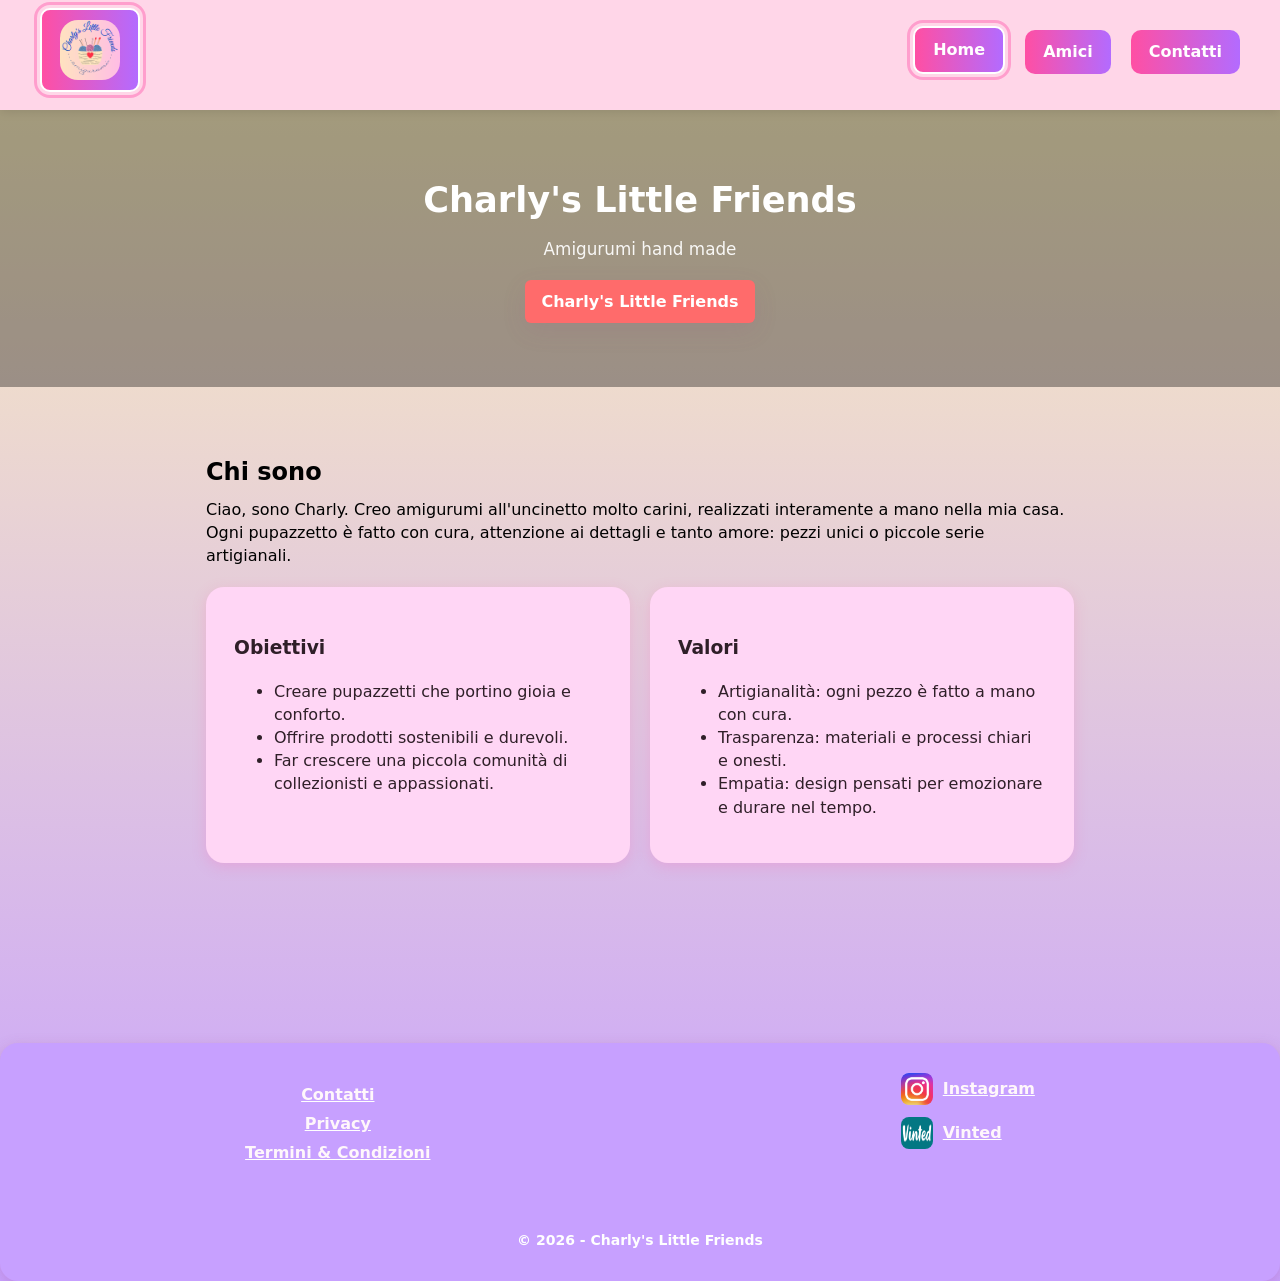
<file: index.html>
<!DOCTYPE html>
<html lang="it">
<head>
    <meta charset="UTF-8" />
    <meta name="viewport" content="width=device-width, initial-scale=1.0" />
    <link rel="stylesheet" href="styles.css">
    <link rel="icon" href="images/logoCLF.png" type="image/png">

    <title>Home - Charly's Little Friends</title>
</head>
<body>
    <div id="header" data-active="index"></div>

    <!-- HERO -->
    <section class="hero" aria-label="Hero montagne" style="background-image:url('https://images.unsplash.com/photo-1501785888041-af3ef285b470?auto=format&fit=crop&w=1600&q=80'); background-size:cover; background-position:center; padding:64px 16px; color:#fff;">
        <div class="hero-content" style="max-width:1100px; margin:0 auto; text-align:center;">
            <h1 style="margin:0 0 12px; font-size:2.2rem;">Charly's Little Friends</h1>
            <p style="margin:0 0 18px; font-size:1.05rem;">Amigurumi hand made</p>
            <a class="btn" href="amici.html" style="display:inline-block; padding:10px 16px; background:#ff6b6b; color:#fff; text-decoration:none; border-radius:6px; font-weight:600;">Charly's Little Friends</a>
        </div>
    </section>

    <main>
        <div style="max-width:900px; margin:28px auto; padding:0 16px;">

            <!-- BREVE PRESENTAZIONE -->
            <section aria-label="Presentazione" style="margin-bottom:20px; text-align:left;">
                <h2 style="margin:0 0 8px;">Chi sono</h2>
                <p style="margin:0 0 12px;">
                    Ciao, sono Charly. Creo amigurumi all'uncinetto molto carini, realizzati interamente a mano nella mia casa.
                    Ogni pupazzetto è fatto con cura, attenzione ai dettagli e tanto amore: pezzi unici o piccole serie artigianali.
                </p>
            </section>

            <!-- OBIETTIVI E VALORI IN CARD ROSA -->
            <section aria-label="Obiettivi e valori" class="home-cards">
                <div class="home-card">
                    <h3>Obiettivi</h3>
                    <ul>
                        <li>Creare pupazzetti che portino gioia e conforto.</li>
                        <li>Offrire prodotti sostenibili e durevoli.</li>
                        <li>Far crescere una piccola comunità di collezionisti e appassionati.</li>
                    </ul>
                </div>

                <div class="home-card">
                    <h3>Valori</h3>
                    <ul>
                        <li>Artigianalità: ogni pezzo è fatto a mano con cura.</li>
                        <li>Trasparenza: materiali e processi chiari e onesti.</li>
                        <li>Empatia: design pensati per emozionare e durare nel tempo.</li>
                    </ul>
                </div>
            </section>



        </div>
    </main>

    <!-- FOOTER -->
    <div id="footer"></div>
    <script src="js/common.js"></script>
    <script src="js/selectedPage.js"></script>
</body>
</html>
</file>
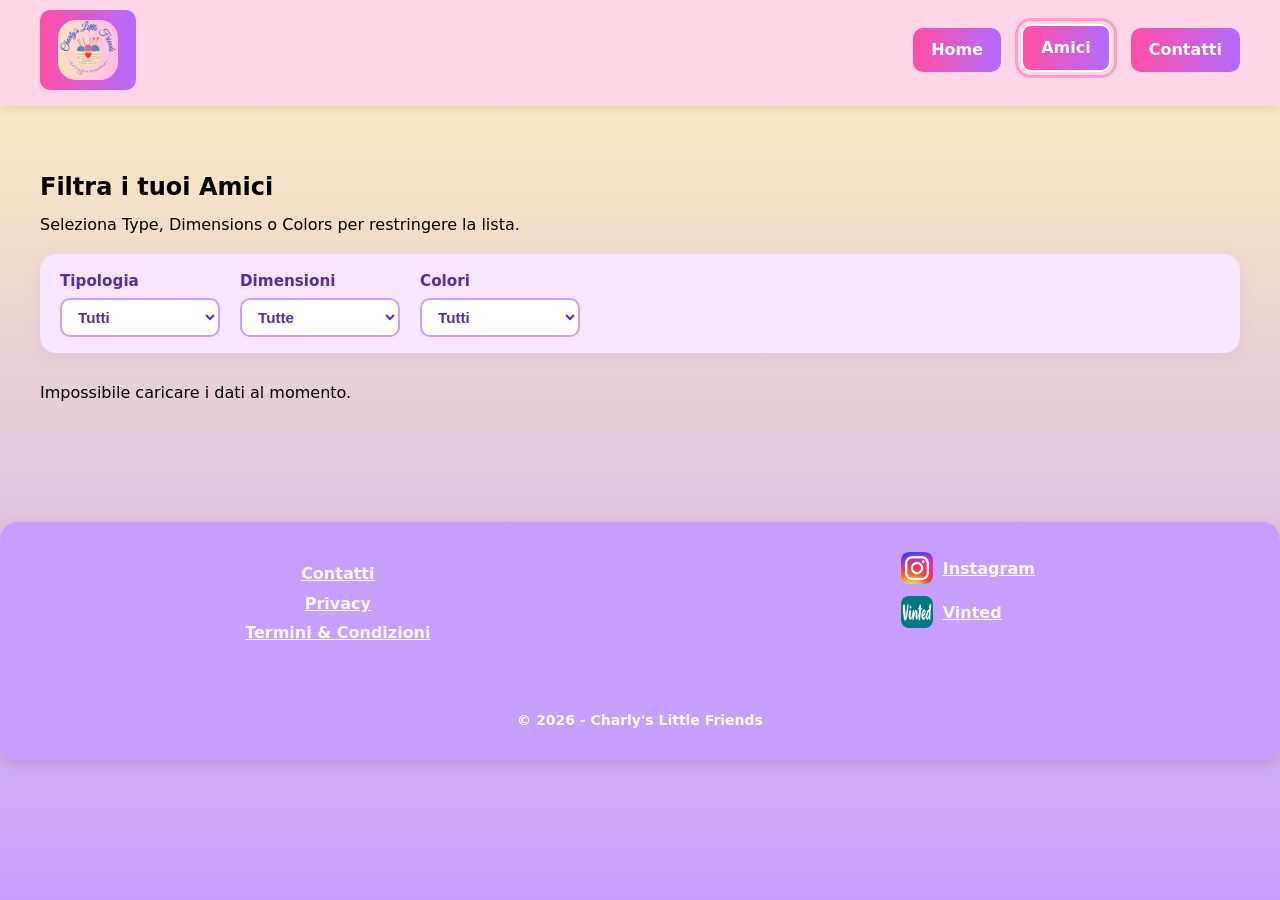
<file: amici.html>
<!DOCTYPE html>
<html lang="it">
<head>
    <meta charset="UTF-8" />
    <meta name="viewport" content="width=device-width, initial-scale=1.0" />
    <link rel="stylesheet" href="styles.css">
    <link rel="icon" href="images/logoCLF.png" type="image/png">

    <title>Amici - Charly's Little Friends</title>
</head>
<body>
    <div id="header" data-active="amici"></div>

    <main>
        <div class="filters-title">
            <h2>Filtra i tuoi Amici</h2>
            <p>Seleziona Type, Dimensions o Colors per restringere la lista.</p>
        </div>

        <!-- FILTRI -->
        <div class="filters" aria-label="Filtri">
            <div class="filter-group">
                <label for="filter-type">Tipologia</label>
                <select id="filter-type">
                    <option value="">Tutti</option>
                </select>
            </div>

            <div class="filter-group">
                <label for="filter-dim">Dimensioni</label>
                <select id="filter-dim">
                    <option value="">Tutte</option>
                </select>
            </div>

            <div class="filter-group">
                <label for="filter-colors">Colori</label>
                <select id="filter-colors">
                    <option value="">Tutti</option>
                </select>
            </div>
        </div>


        <!-- GRID CARDS -->
        <section id="cards-section" aria-label="Catalogo pupazzetti">
            <div id="cards-container" aria-live="polite"></div>
        </section>
    </main>

    <!-- FOOTER -->
    <div id="footer"></div>

    <script src="js/common.js"></script>
    <script src="js/googleIntegration.js"></script>
    <script src="js/selectedPage.js"></script>
    <script type="module">
        import { initFilters } from "./js/filtersResponsive.js";
        window.addEventListener("googleDataReady", () => {
            initFilters(window.allRows, window.renderCards);
        });
    </script>
</body>
</html>
</file>
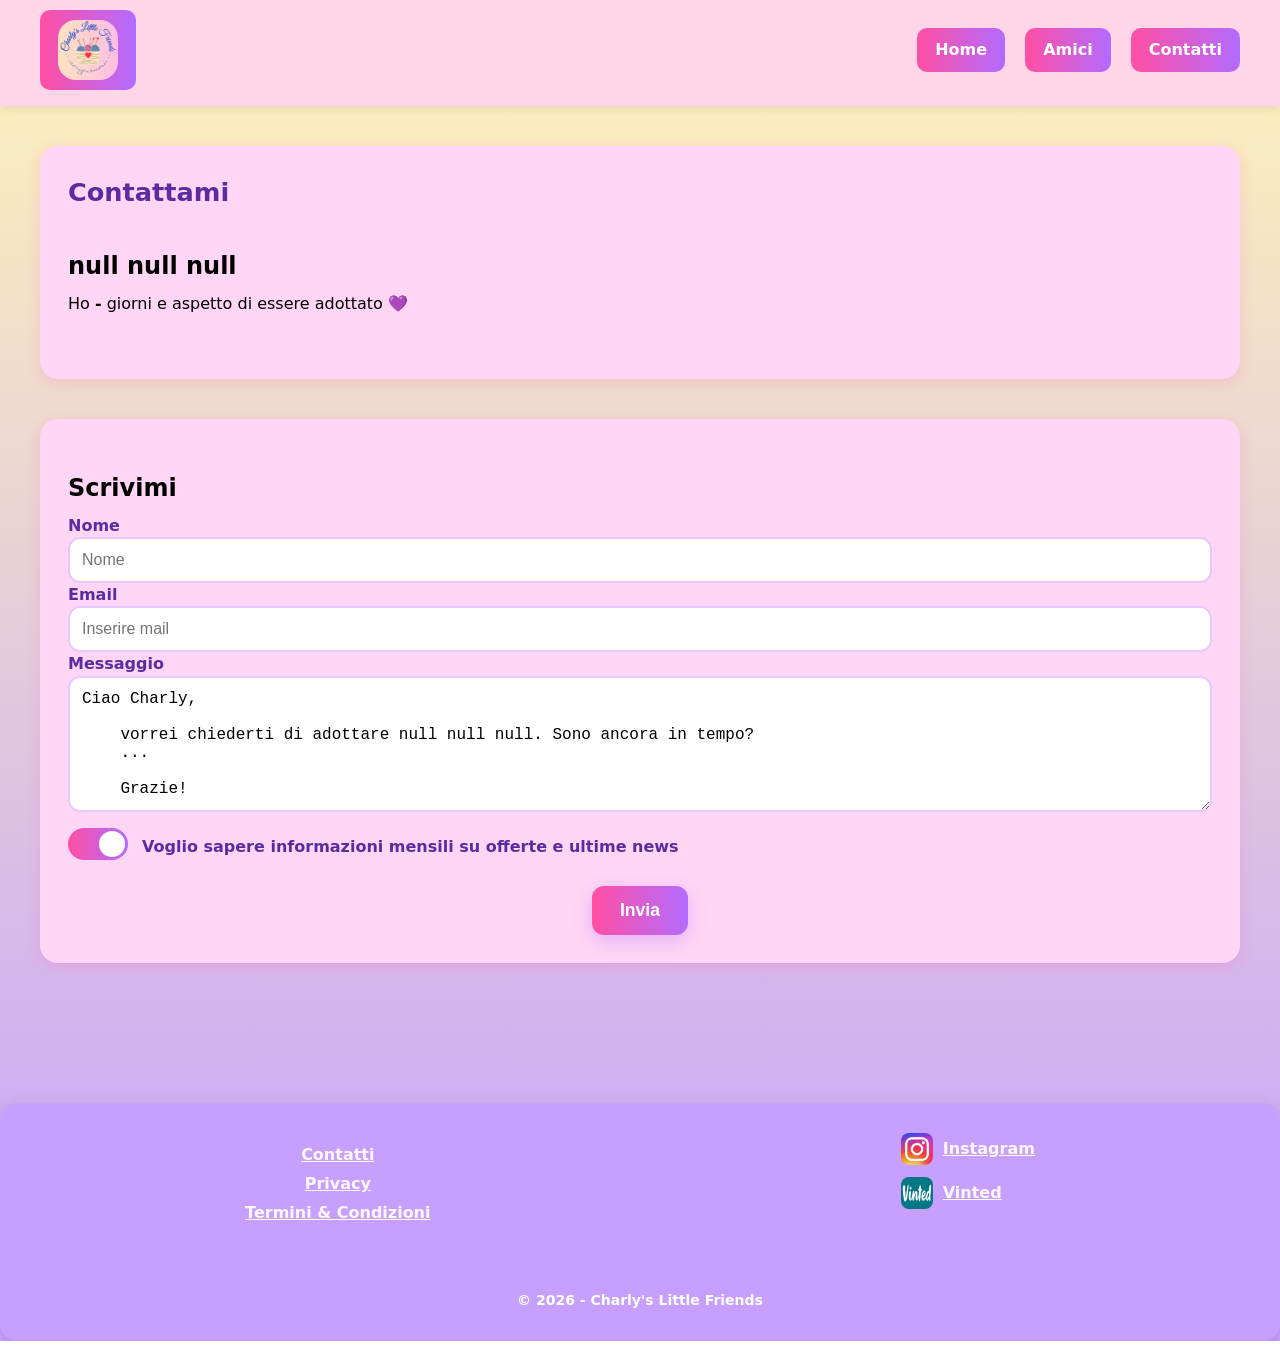
<file: contattami.html>
<!DOCTYPE html>
<html lang="it">
<head>
    <meta charset="UTF-8" />
    <meta name="viewport" content="width=device-width, initial-scale=1.0" />
    <link rel="stylesheet" href="styles.css">
    <link rel="icon" href="images/logoCLF.png" type="image/png">

    <title>Contatti - Charly's Little Friends</title>
</head>
<body>
    <div id="header"></div>
    <main>

        <!-- CARD SINISTRA: Riepilogo -->
        <section id="item-summary" class="contact-map">
            <h1>Contattami</h1>
            <p id="summary-text">Caricamento dati...</p>
        </section>

        <!-- CARD DESTRA: Form -->
        <div id="form" data-subject="Richiesta Acquisto"></div>

    </main>

    <!-- FOOTER -->
    <div id="footer"></div>
    <script src="js/common.js"></script>
    <script type="module">
        import { initItemSummary } from "./js/contactDetail.js";

        fetch("./components/form.html")
            .then(res => res.text())
            .then(html => {
                document.getElementById("form").innerHTML = html;

                // ORA il form esiste → posso eseguire lo script
                initItemSummary();
            });
    </script>
    <script src="js/formValidation.js"></script>
</body>
</html>
</file>
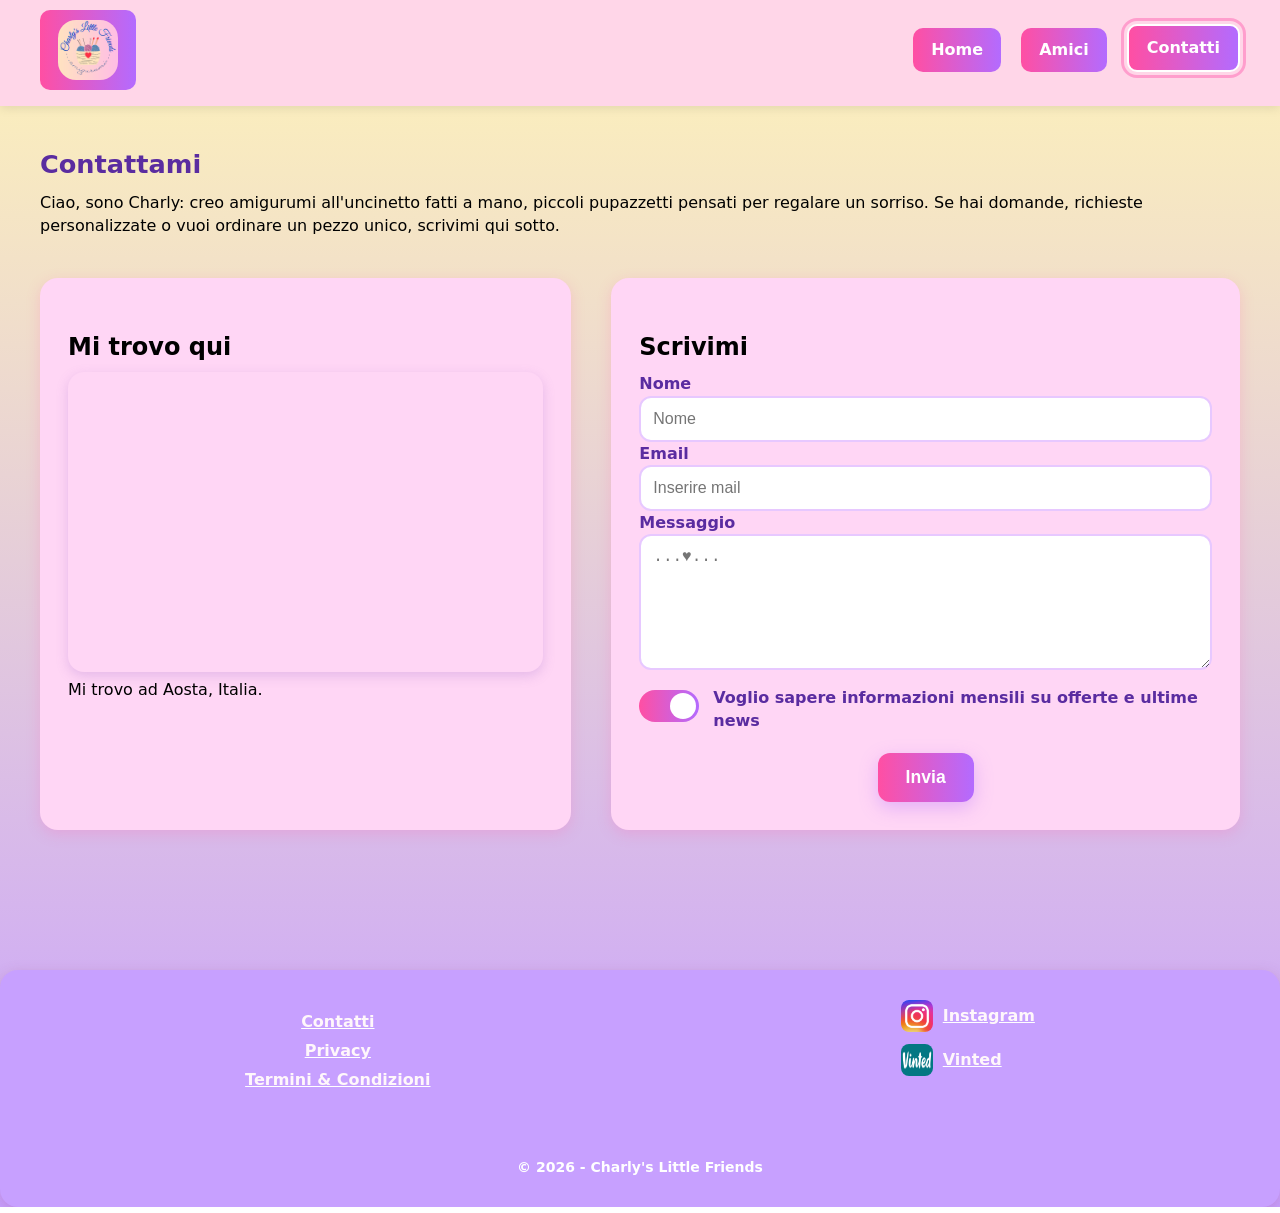
<file: contatti.html>
<!DOCTYPE html>
<html lang="it">
<head>
    <meta charset="UTF-8" />
    <meta name="viewport" content="width=device-width, initial-scale=1.0" />
    <link rel="stylesheet" href="styles.css">
    <link rel="icon" href="images/logoCLF.png" type="image/png">

    <title>Contatti - Charly's Little Friends</title>
</head>
<body>
    <div id="header" data-active="contatti"></div>

    <main>

        <!-- CARD: Presentazione -->
        <section>
            <h1>Contattami</h1>
            <p>
                Ciao, sono Charly: creo amigurumi all'uncinetto fatti a mano, piccoli pupazzetti pensati per
                regalare un sorriso. Se hai domande, richieste personalizzate o vuoi ordinare un pezzo unico,
                scrivimi qui sotto.
            </p>
        </section>

        <!-- SEZIONE DUE COLONNE -->
        <section class="contact-columns">

            <!-- COLONNA SINISTRA: MAPPA -->
            <div class="contact-map">
                <h2>Mi trovo qui</h2>

                <!-- Google Maps embed Aosta -->
                <div class="map-wrapper">
                    <iframe src="https://www.google.com/maps/embed?pb=!1m18!1m12!1m3!1d2796.508932253889!2d7.315167315868948!3d45.73750297910402!2m3!1f0!2f0!3f0!3m2!1i1024!2i768!4f13.1!3m3!1m2!1s0x4788e6f8f1f0e3c1%3A0xdea5b0e5a8b1c2d!2sAosta%2C%20AO!5e0!3m2!1sit!2sit!4v1697040000000"
                            loading="lazy"
                            allowfullscreen
                            referrerpolicy="no-referrer-when-downgrade">
                    </iframe>
                </div>


                <p>Mi trovo ad Aosta, Italia.</p>
            </div>

            <div id="form" data-subject="Contatto"></div>


        </section>

    </main>

    <!-- FOOTER -->
    <div id="footer"></div>
    <script src="js/common.js"></script>
    <script src="js/selectedPage.js"></script>
    <script src="js/selectedForm.js"></script>
    <script src="js/formValidation.js"></script>
</body>
</html>
</file>
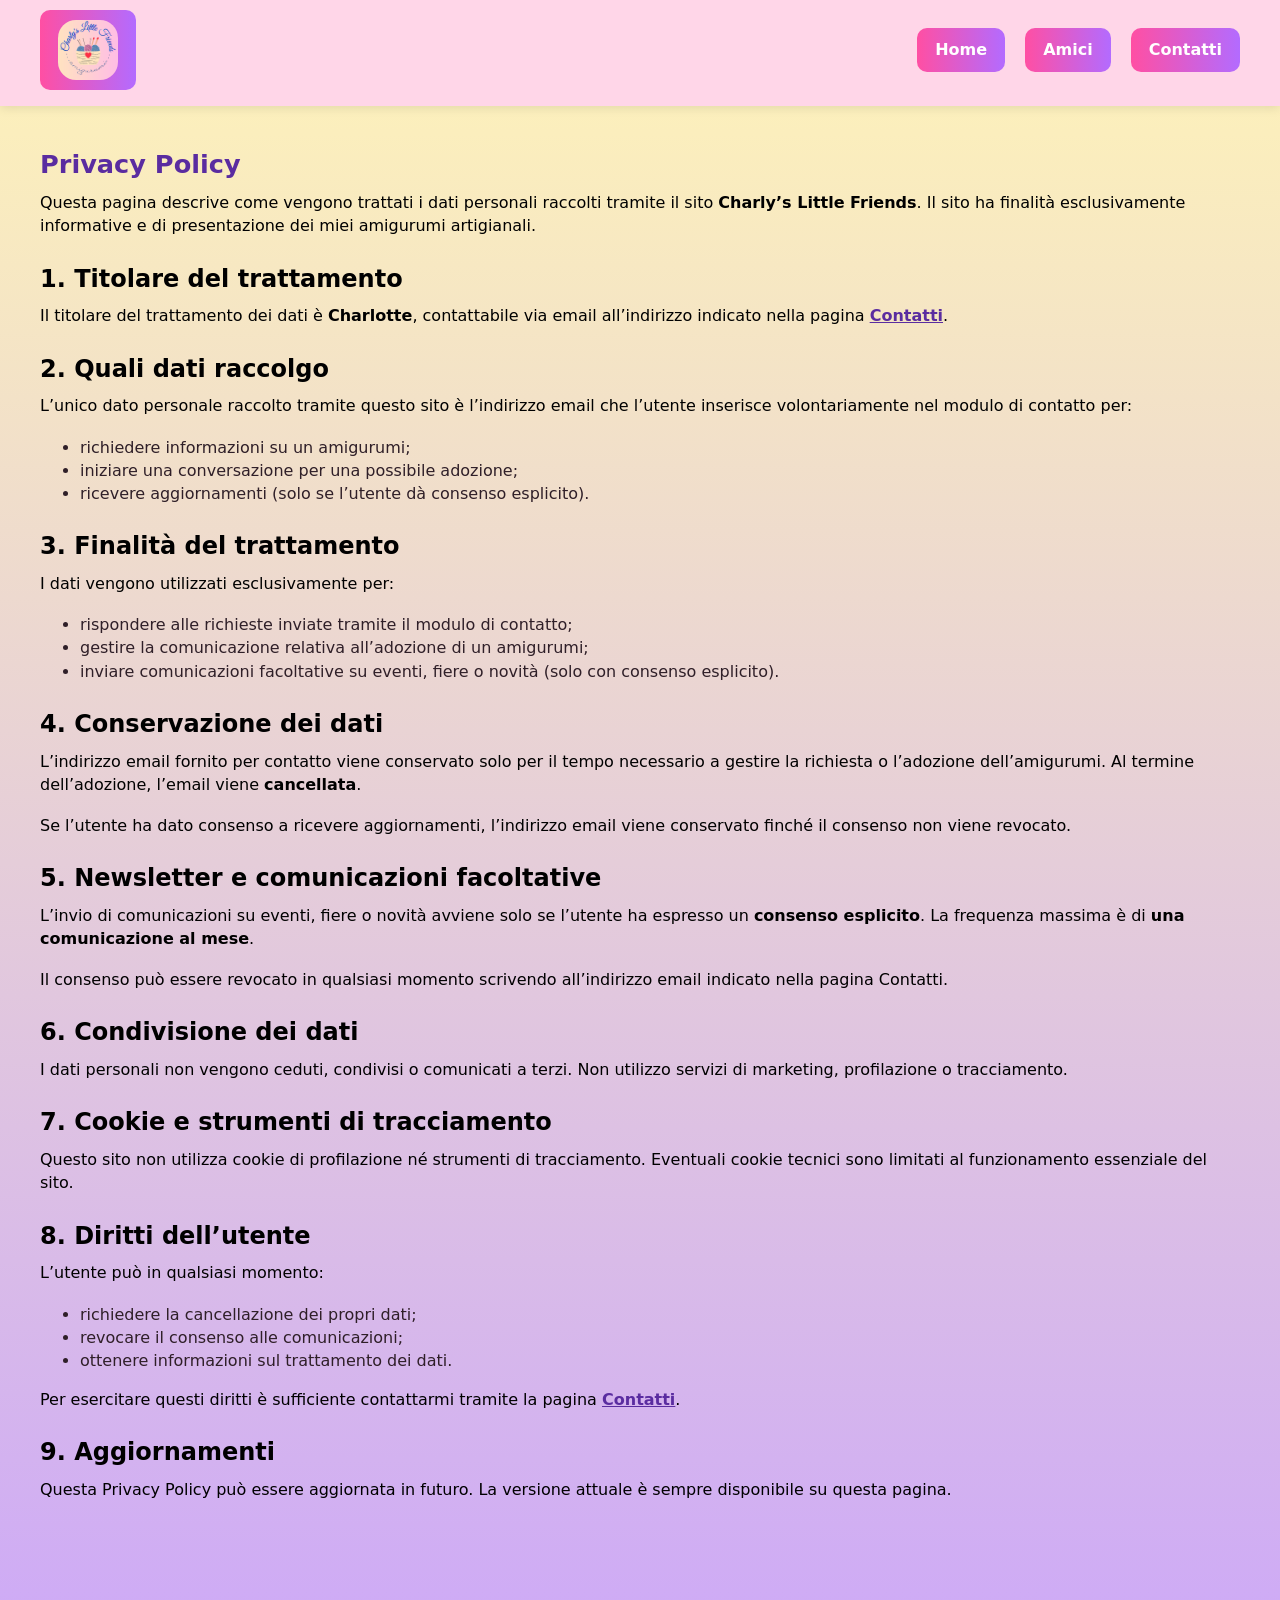
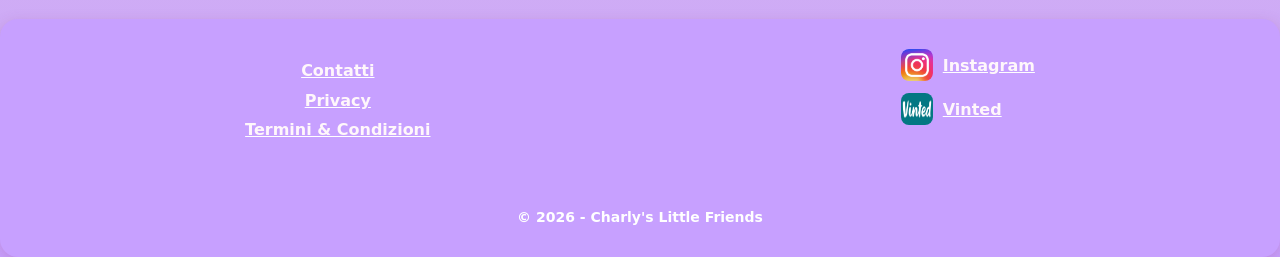
<file: privacy.html>
<!DOCTYPE html>
<html lang="it">
<head>
    <meta charset="UTF-8" />
    <meta name="viewport" content="width=device-width, initial-scale=1.0" />
    <link rel="stylesheet" href="styles.css">
    <link rel="icon" href="images/logoCLF.png" type="image/png">

    <title>Privacy - Charly's Little Friends</title>
</head>
<body>
    <div id="header"></div>

    <main>
        <section class="privacy">
            <h1>Privacy Policy</h1>

            <p>
                Questa pagina descrive come vengono trattati i dati personali raccolti tramite il sito <strong>Charly’s Little Friends</strong>.
                Il sito ha finalità esclusivamente informative e di presentazione dei miei amigurumi artigianali.
            </p>

            <h2>1. Titolare del trattamento</h2>
            <p>
                Il titolare del trattamento dei dati è <strong>Charlotte</strong>, contattabile via email all’indirizzo indicato nella pagina <a href="contatti.html">Contatti</a>.
            </p>

            <h2>2. Quali dati raccolgo</h2>
            <p>
                L’unico dato personale raccolto tramite questo sito è l’indirizzo email che l’utente inserisce volontariamente nel modulo di contatto per:
            </p>
            <ul>
                <li>richiedere informazioni su un amigurumi;</li>
                <li>iniziare una conversazione per una possibile adozione;</li>
                <li>ricevere aggiornamenti (solo se l’utente dà consenso esplicito).</li>
            </ul>

            <h2>3. Finalità del trattamento</h2>
            <p>I dati vengono utilizzati esclusivamente per:</p>
            <ul>
                <li>rispondere alle richieste inviate tramite il modulo di contatto;</li>
                <li>gestire la comunicazione relativa all’adozione di un amigurumi;</li>
                <li>inviare comunicazioni facoltative su eventi, fiere o novità (solo con consenso esplicito).</li>
            </ul>

            <h2>4. Conservazione dei dati</h2>
            <p>
                L’indirizzo email fornito per contatto viene conservato solo per il tempo necessario a gestire la richiesta o l’adozione dell’amigurumi.
                Al termine dell’adozione, l’email viene <strong>cancellata</strong>.
            </p>

            <p>
                Se l’utente ha dato consenso a ricevere aggiornamenti, l’indirizzo email viene conservato finché il consenso non viene revocato.
            </p>

            <h2>5. Newsletter e comunicazioni facoltative</h2>
            <p>
                L’invio di comunicazioni su eventi, fiere o novità avviene solo se l’utente ha espresso un <strong>consenso esplicito</strong>.
                La frequenza massima è di <strong>una comunicazione al mese</strong>.
            </p>

            <p>
                Il consenso può essere revocato in qualsiasi momento scrivendo all’indirizzo email indicato nella pagina Contatti.
            </p>

            <h2>6. Condivisione dei dati</h2>
            <p>
                I dati personali non vengono ceduti, condivisi o comunicati a terzi.
                Non utilizzo servizi di marketing, profilazione o tracciamento.
            </p>

            <h2>7. Cookie e strumenti di tracciamento</h2>
            <p>
                Questo sito non utilizza cookie di profilazione né strumenti di tracciamento.
                Eventuali cookie tecnici sono limitati al funzionamento essenziale del sito.
            </p>

            <h2>8. Diritti dell’utente</h2>
            <p>L’utente può in qualsiasi momento:</p>
            <ul>
                <li>richiedere la cancellazione dei propri dati;</li>
                <li>revocare il consenso alle comunicazioni;</li>
                <li>ottenere informazioni sul trattamento dei dati.</li>
            </ul>

            <p>
                Per esercitare questi diritti è sufficiente contattarmi tramite la pagina <a href="contatti.html">Contatti</a>.
            </p>

            <h2>9. Aggiornamenti</h2>
            <p>
                Questa Privacy Policy può essere aggiornata in futuro.
                La versione attuale è sempre disponibile su questa pagina.
            </p>

        </section>
    </main>

    <!-- FOOTER -->
    <div id="footer"></div>
    <script src="js/common.js"></script>
</body>
</html>
</file>
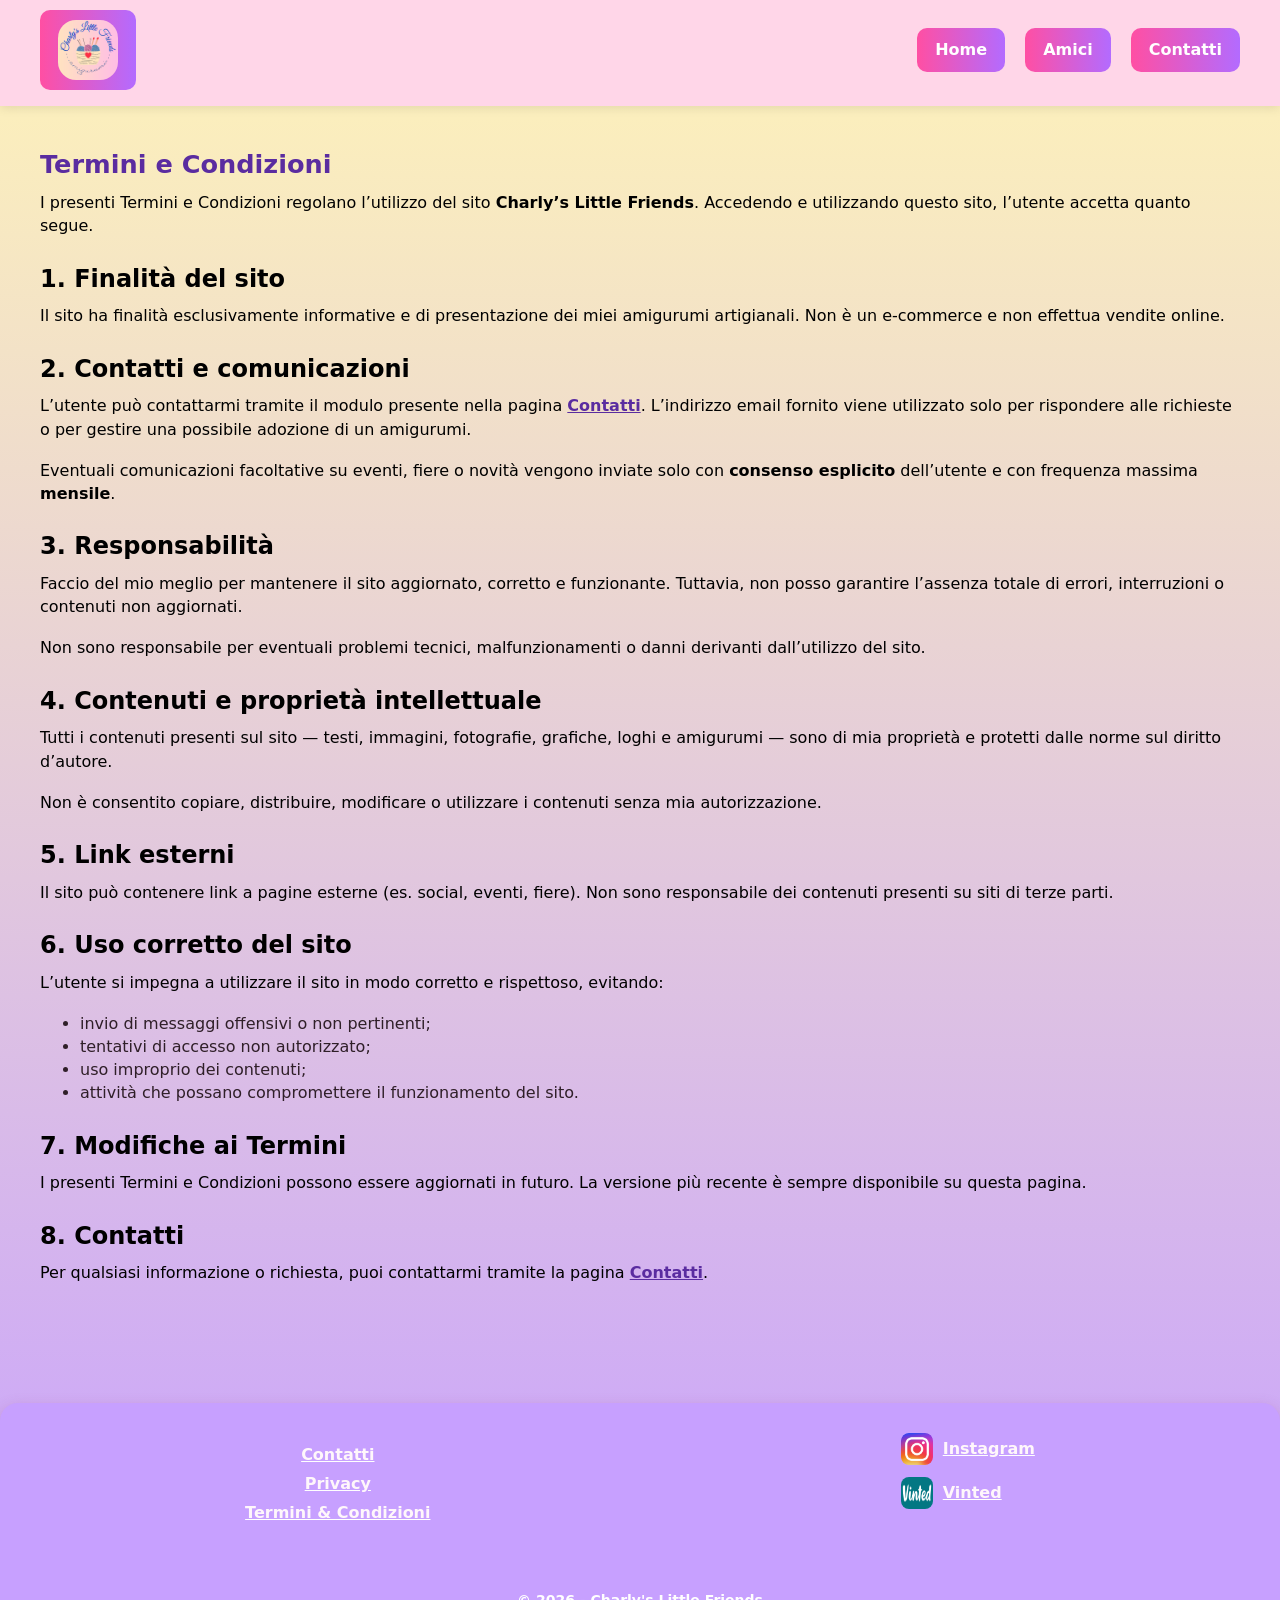
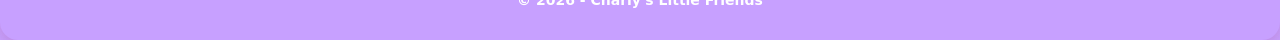
<file: termini.html>
<!DOCTYPE html>
<html lang="it">
<head>
    <meta charset="UTF-8" />
    <meta name="viewport" content="width=device-width, initial-scale=1.0" />
    <link rel="stylesheet" href="styles.css">
    <link rel="icon" href="images/logoCLF.png" type="image/png">

    <title>Home - Charly's Little Friends</title>
</head>
<body>
    <div id="header"></div>

    <main>
        <section class="terms">
            <h1>Termini e Condizioni</h1>

            <p>
                I presenti Termini e Condizioni regolano l’utilizzo del sito <strong>Charly’s Little Friends</strong>.
                Accedendo e utilizzando questo sito, l’utente accetta quanto segue.
            </p>

            <h2>1. Finalità del sito</h2>
            <p>
                Il sito ha finalità esclusivamente informative e di presentazione dei miei amigurumi artigianali.
                Non è un e‑commerce e non effettua vendite online.
            </p>

            <h2>2. Contatti e comunicazioni</h2>
            <p>
                L’utente può contattarmi tramite il modulo presente nella pagina <a href="contatti.html">Contatti</a>.
                L’indirizzo email fornito viene utilizzato solo per rispondere alle richieste o per gestire una possibile adozione di un amigurumi.
            </p>

            <p>
                Eventuali comunicazioni facoltative su eventi, fiere o novità vengono inviate solo con <strong>consenso esplicito</strong> dell’utente e con frequenza massima <strong>mensile</strong>.
            </p>

            <h2>3. Responsabilità</h2>
            <p>
                Faccio del mio meglio per mantenere il sito aggiornato, corretto e funzionante.
                Tuttavia, non posso garantire l’assenza totale di errori, interruzioni o contenuti non aggiornati.
            </p>

            <p>
                Non sono responsabile per eventuali problemi tecnici, malfunzionamenti o danni derivanti dall’utilizzo del sito.
            </p>

            <h2>4. Contenuti e proprietà intellettuale</h2>
            <p>
                Tutti i contenuti presenti sul sito — testi, immagini, fotografie, grafiche, loghi e amigurumi — sono di mia proprietà e protetti dalle norme sul diritto d’autore.
            </p>

            <p>
                Non è consentito copiare, distribuire, modificare o utilizzare i contenuti senza mia autorizzazione.
            </p>

            <h2>5. Link esterni</h2>
            <p>
                Il sito può contenere link a pagine esterne (es. social, eventi, fiere).
                Non sono responsabile dei contenuti presenti su siti di terze parti.
            </p>

            <h2>6. Uso corretto del sito</h2>
            <p>
                L’utente si impegna a utilizzare il sito in modo corretto e rispettoso, evitando:
            </p>
            <ul>
                <li>invio di messaggi offensivi o non pertinenti;</li>
                <li>tentativi di accesso non autorizzato;</li>
                <li>uso improprio dei contenuti;</li>
                <li>attività che possano compromettere il funzionamento del sito.</li>
            </ul>

            <h2>7. Modifiche ai Termini</h2>
            <p>
                I presenti Termini e Condizioni possono essere aggiornati in futuro.
                La versione più recente è sempre disponibile su questa pagina.
            </p>

            <h2>8. Contatti</h2>
            <p>
                Per qualsiasi informazione o richiesta, puoi contattarmi tramite la pagina <a href="contatti.html">Contatti</a>.
            </p>

        </section>
    </main>

    <!-- FOOTER -->
    <div id="footer"></div>
    <script src="js/common.js"></script>
</body>
</html>
</file>
<file: styles.css>
/* ---------------------------------------------------*/
/* ---------------   NAV MENU       ------------------*/
/* ---------------------------------------------------*/
header {
    width: 100%;
    padding: 10px 0;
    background: #ffd6e8; /* rosa pastello */
    box-shadow: 0 2px 10px rgba(0,0,0,0.1);
}

    /* Layout nav con logo a sinistra */
    header nav {
        display: flex;
        justify-content: space-between; /* logo a sinistra, menu a destra */
        align-items: center;
        padding: 0 40px; /* spazio ai lati */
    }

    /* Logo */
    header .logo img {
        width: 60px; /* più grande */
        height: 60px; /* più grande */
        border-radius: 30px;
        object-fit: cover; /* ritaglia i bordi */
        border-radius: 18px; /* quasi tondo, ma non perfettamente */
        display: block;
    }


    /* Contenitore nav */
    header nav ul {
        list-style: none;
        margin: 0;
        padding: 0;
        display: flex;
        gap: 20px;
        justify-content: flex-end;
        align-items: center;
    }

    /* Link base */
    header nav a {
        position: relative;
        display: inline-block;
        padding: 10px 18px;
        border-radius: 10px;
        font-weight: 600;
        text-decoration: none;
        color: #ffffff;
        background: linear-gradient(90deg, #ff4fa3, #b36bff); /* rosa → viola */

        transition: transform 250ms ease, box-shadow 250ms ease;
        overflow: hidden;
    }

        /* Effetto “shine” da sinistra a destra */
        header nav a::before {
            content: "";
            position: absolute;
            top: 0;
            left: -100%;
            width: 100%;
            height: 100%;
            background: linear-gradient( 90deg, rgba(255,255,255,0.25), rgba(255,255,255,0.05) );
            transition: left 350ms ease;
        }

        /* Hover moderno */
        header nav a:hover,
        header nav a:focus {
            transform: translateY(-4px) scale(1.03);
            box-shadow: 0 10px 25px rgba(179, 107, 255, 0.25);
        }

            /* Shine che scorre */
            header nav a:hover::before,
            header nav a:focus::before {
                left: 0;
            }

        /* Stato attivo (pagina corrente) */
        header nav a.active {
            outline: 3px solid rgba(255, 123, 189, 0.6);
            outline-offset: 3px;
            border: 2px solid #ffffff;
            border-radius: 10px;
            transform: translateY(-2px);
        }




@media (max-width: 600px) {

    /* Riduce padding generale */
    header {
        padding: 12px 20px;
    }

        header nav {
            padding: 0 10px;
        }

        /* Logo più piccolo */
        header .logo img {
            width: 40px;
            height: 40px;
            border-radius: 20px;
        }

        /* Menu più compatto */
        header nav ul {
            gap: 10px;
        }

        header nav a {
            padding: 6px 12px;
            font-size: 0.85rem;
        }
}


/* ---------------------------------------------------*/
/* ---------------      COMMON      ------------------*/
/* ---------------------------------------------------*/

:root {
    --bg: #fff7fb;
    --max-width: 1100px;
    --pink-50: #fff0f6;
    --pink-100: #ffd6e8;
    --accent: #9b4d7a; /* violaceo-rosato */
    --accent-2: #ff6b9a;
    --card-bg: #ffffff;
    --muted: #7a5a6b;
    --text: #2f1f28;
    --border: #f3d7e3;
    --shadow: 0 10px 30px rgba(155,77,122,0.08);
    --radius: 14px;
    --gap: 18px;
    --transition: 220ms cubic-bezier(.2,.9,.3,1);
}

/* Reset & base */
* {
    box-sizing: border-box;
}

html {
    min-height: 100%;
    background: linear-gradient( 180deg, #fff4b8 0%, #c7a0ff 100% ); /* giallo opaco pastello */ /* viola tenue */
    background-size: 100% 100%;
}

body {
    margin: 0;
    font-family: system-ui, sans-serif;
    background: transparent;
    min-height: 100%;
    color: var(--text);
    -webkit-font-smoothing: antialiased;
    -moz-osx-font-smoothing: grayscale;
    line-height: 1.45;
    display: flex;
    flex-direction: column;
}

main {
    padding: 40px;
}


main h1 {
    margin: 0 0 8px;
    font-size: 1.6rem;
    color: #5a2ca0; /* viola */
}

main h2 {
    color: #000; /* nero */
    font-weight: 700; /* grassetto */
    margin-top: 24px;
    margin-bottom: 8px;
}

main p {
    margin: 6px 0 18px;
    color: #000; /* nero */
}

@media (max-width: 600px) {

    main {
        padding: 18px;
    }

        main h1 {
            font-size: 1.3rem;
            margin-bottom: 6px;
            color: #5a2ca0; /* viola */
        }

        main h2 {
            font-size: 1.1rem;
            color: #000; /* nero */
            font-weight: 700; /* grassetto */
        }

        main p {
            font-size: 0.95rem;
            margin: 4px 0 14px;
            color: #000; /* nero */
        }

    body {
        line-height: 1.4;
    }
}



/* ---------------------------------------------------*/
/* ---------------      FOOTER      ------------------*/
/* ---------------------------------------------------*/
.footer {
    background: #c7a0ff; /* viola tenue */
    padding: 30px;
    border-radius: 18px;
    box-shadow: 0 4px 14px rgba(155, 77, 122, 0.25);
    display: flex;
    flex-wrap: wrap;
    justify-content: space-around;
    align-items: flex-start;
    gap: 40px;
    margin-top: 60px;
    color: #ffffff;
}

    /* LINK BASE */
    .footer a {
        color: #fff7fb;
        font-weight: 600;
        text-decoration: underline;
        position: relative;
        transition: color 0.25s ease, transform 0.15s ease;
    }

        /* HOVER: colore più acceso + leggero glow */
        .footer a:hover {
            color: #ffe3ff;
            text-shadow: 0 0 6px rgba(255, 200, 255, 0.7);
            transform: translateY(-1px);
        }




/* COLONNA SINISTRA */
.footer-left {
    display: flex;
    flex-direction: column;

}
.footer-left ul {
    list-style: none;
    padding: 0;
    margin: 10px 0 0 0;
}

.footer-left li {
    margin-bottom: 6px;
}

.footer-left a {
    color: #fff7fb;
    text-decoration: none;
    font-weight: 600;
}

/* COLONNA DESTRA */
.footer-right {
    display: flex;
    flex-direction: column;
    gap: 12px;
}

.footer-social-item {
    display: flex;
    align-items: center;
    gap: 10px;
}

.footer-icon {
    width: 32px;
    height: 32px;
    border-radius: 8px;
}

.footer-right a {
    color: #fff7fb;
    font-weight: 600;
    text-decoration: none;
}

/* RESPONSIVE: SOLO SOTTO 600px → 1 colonna centrata */
@media (max-width: 600px) {
    .footer {
        flex-direction: column;
        text-align: center;
        gap: 20px;
    }

    .footer-left,
    .footer-right {
        text-align: center;
        width: 100%;
        align-items: center; /* <-- centra contenuti flex */
    }
    
        .footer-left ul {
            padding: 0;
        }

    .footer-social-item {
        justify-content: center; /* <-- centra logo + link */
    }
}

.footer-bottom {
    width: 100%;
    text-align: center;
    margin-top: 20px;
    font-size: 14px;
    color: #ffffff; /* bianco puro */
    opacity: 1; /* niente trasparenza */
}



/* ---------------------------------------------------*/
/* ---------------      HOME        ------------------*/
/* ---------------------------------------------------*/


/* Home-specific styles (non redundant with main styles.css) */

/* Hero */
.hero {
    background-image: url('https://images.unsplash.com/photo-1501785888041-af3ef285b470?auto=format&fit=crop&w=1600&q=80');
    background-size: cover;
    background-position: center;
    color: #fff;
    padding: 80px 20px;
    text-align: center;
    position: relative;
}

    .hero::after {
        content: "";
        position: absolute;
        inset: 0;
        background: rgba(0,0,0,0.35);
    }

    .hero .hero-content {
        position: relative;
        z-index: 1;
        max-width: var(--max-width);
        margin: 0 auto;
    }

    .hero h1 {
        font-size: 2.6rem;
        margin: 0 0 10px;
        color: #fff;
    }

    .hero p {
        font-size: 1.1rem;
        margin: 0 0 20px;
        color: rgba(255,255,255,0.92);
    }

    /* Reuse existing accent variable for CTA */
    .hero .btn {
        display: inline-block;
        background: linear-gradient(90deg, var(--accent), var(--accent-2));
        color: #fff;
        padding: 12px 20px;
        border-radius: 8px;
        text-decoration: none;
        font-weight: 600;
        box-shadow: 0 8px 24px rgba(155,77,122,0.12);
    }

/* Le home-card ereditano lo stile delle contact-card */
.home-card {
    background: #ffd6f5;
    padding: 28px;
    border-radius: 18px;
    box-shadow: 0 4px 14px rgba(255, 107, 181, 0.25);
    margin-bottom: 40px;
}

/* Contenitore delle card della home */
.home-cards {
    display: flex;
    flex-direction: row;
    gap: 20px;
    flex-wrap: wrap;
    margin-bottom: 40px;
}

/* Due card affiancate */
.home-card {
    flex: 1 1 calc(50% - 20px);
    min-width: 280px;
}

/* Responsive */
@media (max-width: 600px) {
    .home-card {
        flex: 1 1 100%;
    }
}



/* Intro */
.intro {
    display: flex;
    gap: 20px;
    align-items: center;
    margin-bottom: 30px;
    flex-wrap: wrap;
}

    .intro img {
        width: 140px;
        height: 140px;
        object-fit: cover;
        border-radius: 12px;
        border: 1px solid var(--border);
        background: var(--card-bg);
    }

/* Categories */
.categories {
    display: flex;
    gap: 12px;
    margin-bottom: 24px;
    flex-wrap: wrap;
}

.category {
    background: linear-gradient(180deg, rgba(255,255,255,0.9), rgba(255,245,250,0.9));
    padding: 10px 14px;
    border-radius: 10px;
    font-weight: 600;
    cursor: pointer;
    border: 1px solid var(--border);
    color: var(--accent);
    transition: transform var(--transition), box-shadow var(--transition);
}

    .category:hover,
    .category:focus {
        transform: translateY(-4px);
        box-shadow: 0 12px 30px rgba(155,77,122,0.06);
        outline: none;
    }

  

   
/* Newsletter / CTA / Testimonials */
.newsletter {
    background: linear-gradient(90deg, #fff 0, #f8fbff 100%);
    border: 1px solid var(--border);
    padding: 18px;
    border-radius: 12px;
    display: flex;
    gap: 12px;
    align-items: center;
    justify-content: space-between;
    margin-bottom: 30px;
    flex-wrap: wrap;
}

    .newsletter input[type="email"] {
        padding: 10px;
        border-radius: 8px;
        border: 1px solid #d0d7e6;
        min-width: 220px;
    }

/* Testimonials */
.testimonials {
    display: grid;
    grid-template-columns: repeat(auto-fit, minmax(220px, 1fr));
    gap: 12px;
    margin-bottom: 40px;
}

.testimonial {
    background: var(--card-bg);
    border: 1px solid var(--border);
    padding: 12px;
    border-radius: 10px;
    color: var(--muted);
}

/* Table (light styling for fallback or admin view) */
table {
    width: 100%;
    border-collapse: collapse;
    margin-top: 20px;
    background: transparent;
}

th, td {
    border: 1px solid #e9dbe4;
    padding: 10px;
    text-align: left;
    color: var(--text);
    vertical-align: middle;
}

img.small {
    width: 70px;
    height: 70px;
    object-fit: cover;
    border-radius: 8px;
    border: 1px solid var(--border);
}

/* Footer (minimal override only if needed) */
footer {
    text-align: center;
    padding: 18px 0;
    color: var(--muted);
    margin-top: 40px;
}

.footer a {
    text-decoration: underline;
    text-decoration-color: #ffffff;
}


/* Responsive tweaks (home-specific) */
@media (max-width: 600px) {
    .hero h1 {
        font-size: 1.6rem;
    }

    .intro {
        flex-direction: column;
        text-align: center;
    }

    .newsletter {
        flex-direction: column;
        align-items: stretch;
    }

    .products-grid {
        grid-template-columns: repeat(auto-fit, minmax(160px, 1fr));
    }
}

/* ---------------------------------------------------*/
/* ---------------     AMICI        ------------------*/
/* ---------------------------------------------------*/
.filters {
    display: flex;
    flex-wrap: wrap;
    gap: 20px;
    background: #f8e6ff;
    padding: 16px 20px;
    border-radius: 16px;
    box-shadow: 0 4px 12px rgba(199,160,255,0.25);
    margin-bottom: 28px;
    justify-content: flex-start; /* NON centrati */
}

.filter-group {
    display: flex;
    flex-direction: column; /* label sopra */
    gap: 6px;
    min-width: 160px; /* evita che si stringano troppo */
}

.filters label {
    font-weight: 600;
    color: #5a2ca0;
    font-size: 0.95rem;
}

.filters select {
    padding: 8px 12px;
    border-radius: 10px;
    border: 2px solid #c7a0ff;
    background: #ffffff;
    font-size: 0.95rem;
    color: #5a2ca0;
    font-weight: 600;
    cursor: pointer;
    transition: border-color 200ms ease;
}

    .filters select:focus {
        border-color: #b36bff;
        outline: none;
    }

/*  Mobile: filtri ordinati a sinistra */
@media (max-width: 600px) {
    .filters {
        flex-direction: column;
        align-items: flex-start; /* NON centrati */
        gap: 14px;
    }

    .filter-group {
        width: 100%; /* si allineano bene */
    }
}

/* GRID: 3 → 2 → 1 */
.cards-grid {
    display: grid;
    grid-template-columns: repeat(3, 1fr);
    gap: 18px;
    margin-top: 12px;
}

@media (max-width: 980px) {
    .cards-grid {
        grid-template-columns: repeat(2, 1fr);
    }
}

@media (max-width: 600px) {
    .cards-grid {
        grid-template-columns: 1fr;
    }
}

/* CARD BASE */
.friend-card {
    background: #fff;
    border-radius: 12px;
    border: 2px solid rgba(255, 107, 154, 0.18);
    box-shadow: 0 8px 22px rgba(155, 77, 122, 0.06);
    display: flex;
    flex-direction: column;
    transition: transform 260ms cubic-bezier(.2,.9,.3,1), box-shadow 260ms ease;
    opacity: 0;
    animation: card-appear 420ms ease forwards;
}

/* ANIMAZIONE */
@keyframes card-appear {
    from {
        opacity: 0;
        transform: translateY(10px) scale(0.995);
    }

    to {
        opacity: 1;
        transform: translateY(0) scale(1);
    }
}

/* HOVER */
.friend-card:hover {
    transform: translateY(-14px) scale(1.05);
    box-shadow: 0 32px 70px rgba(155, 77, 122, 0.22);
    border-color: rgba(255, 107, 154, 0.45);
    z-index: 3;
}

/* IMMAGINE */
.card-image {
    width: 100%;
    height: 240px;
}

    .card-image img {
        width: 100%;
        height: 100%;
        object-fit: cover;
        border-radius: 12px;
        transition: transform 360ms cubic-bezier(.2,.9,.3,1);
    }

.friend-card:hover .card-image img {
    transform: scale(1.30) rotate(-2deg);
}

/* PLACEHOLDER */
.card-image-placeholder {
    width: 100%;
    height: 240px;
    display: flex;
    align-items: center;
    justify-content: center;
    color: #8b6b7a;
    background: repeating-linear-gradient(45deg, rgba(255,182,203,0.04) 0 6px, transparent 6px 12px);
    border-radius: 12px;
}

/* TITOLO */
.card-title {
    text-align: center;
    font-size: 1.3rem;
    font-weight: 700;
    color: #5a2ca0;
    margin: 16px 0;
}

/* MINI-CARD INFO */
.card-info-box {
    background: #ffe6f7;
    padding: 12px 16px;
    border-radius: 12px;
    margin: 12px 0;
    box-shadow: 0 3px 10px rgba(255, 107, 181, 0.18);
}

    .card-info-box p {
        margin: 0;
        color: #5a2ca0;
        font-weight: 600;
    }

/* PULSANTE */
.card-button {
    display: block; /* centrato */
    padding: 14px 28px; /* layout del primo */
    font-size: 1.1rem;
    font-weight: 700;
    color: #fff;
    background: linear-gradient(90deg, #ff4fa3, #b36bff); /* colori del primo */
    border: none;
    border-radius: 12px;
    cursor: pointer;
    position: relative;
    overflow: hidden;
    box-shadow: 0 6px 18px rgba(179, 107, 255, 0.35); /* ombra del primo */
    transition: transform 0.25s ease, box-shadow 0.25s ease, filter 0.25s ease; /* effetto del secondo */
    margin: 20px auto 0; /* centrato */
    text-align: center; /* per sicurezza */
    text-decoration: none; /* per <a> */
}

    .card-button:hover {
        transform: translateY(-3px);
        filter: brightness(1.03);
    }

/* ---------------------------------------------------*/
/* ---------------     CONTATTI     ------------------*/
/* ---------------------------------------------------*/
/* ============================
   LAYOUT DUE COLONNE
   ============================ */
.contact-columns {
    display: flex;
    gap: 40px;
    align-items: stretch; /* <-- fa sì che le card abbiano la stessa altezza */
    justify-content: space-between;
    margin-top: 40px;
}

.contact-map,
.contact-form {
    flex: 1 1 calc(50% - 40px); /* identico comportamento delle home-card */
    min-width: 280px; /* evita collassi */
    background: #ffd6f5;
    padding: 28px;
    border-radius: 18px;
    box-shadow: 0 4px 14px rgba(255, 107, 181, 0.25);
    display: flex;
    flex-direction: column;
}


/* ============================
   CARD ROSA (per contattami, mappa, form)
   ============================ */
.contact-card,
.contact-map,
.contact-form {
    background: #ffd6f5; /* rosa pastello */
    padding: 28px;
    border-radius: 18px;
    box-shadow: 0 4px 14px rgba(255, 107, 181, 0.25);
    margin-bottom: 40px;
}


    .contact-card h1,
    .contact-card h2 {
        margin-top: 0;
        color: #5a2ca0;
    }

    .contact-card p {
        color: #5a2ca0;
        line-height: 1.5;
    }

/* ============================
   FORM INPUT + TEXTAREA
   ============================ */
.contact-form label {
    font-weight: 600;
    color: #5a2ca0;
    margin-bottom: 6px;
}

.contact-form input,
.contact-form textarea {
    width: 100%;
    padding: 12px;
    border-radius: 12px;
    border: 2px solid #e7c8ff;
    background: #ffffff;
    font-size: 1rem;
    transition: border-color 200ms ease, box-shadow 200ms ease;
}

    .contact-form input:focus,
    .contact-form textarea:focus {
        border-color: #b36bff;
        box-shadow: 0 0 0 3px rgba(179, 107, 255, 0.25);
        outline: none;
    }

/* ============================
   BUTTON
============================ */
    .contact-form button {
        display: block;
        padding: 14px 28px;
        font-size: 1.1rem;
        font-weight: 700;
        color: #fff;
        background: linear-gradient(90deg, #ff4fa3, #b36bff);
        border: none;
        border-radius: 12px;
        cursor: pointer;
        position: relative;
        overflow: hidden;
        box-shadow: 0 6px 18px rgba(179, 107, 255, 0.35);
        transition: transform 0.25s ease, box-shadow 0.25s ease;
        margin: 20px auto 0
    }

        /* Hover */
        .contact-form button:hover {
            transform: translateY(-3px) scale(1.03);
            box-shadow: 0 10px 25px rgba(179, 107, 255, 0.45);
        }

        /* Effetto click */
        .contact-form button:active {
            transform: scale(0.92);
        }

        /* Sparkle */
        .contact-form button::after {
            content: "✦";
            position: absolute;
            right: 12px;
            top: 8px;
            font-size: 0;
            color: rgba(255, 255, 255, 0.9);
            transition: font-size 0.25s ease;
        }

        .contact-form button:active::after {
            font-size: 22px;
        }

.error-msg {
    margin-top: 6px;
    font-size: 0.85rem;
    color: #ff4fa3;
    background: rgba(255, 79, 163, 0.12);
    padding: 6px 10px;
    border-radius: 8px;
    border-left: 3px solid #ff4fa3;
}

/* ============================
   TOGGLE GRANDE
   ============================ */
/* Gruppo toggle desktop */
.toggle-group {
    display: flex;
    align-items: center;
    gap: 14px;
    margin-top: 10px;
    flex-wrap: wrap; /* evita rotture */
}

/* Testo */
.toggle-text {
    font-size: 1rem;
    color: #5a2ca0;
    font-weight: 600;
    flex: 1; /* permette al testo di adattarsi */
    min-width: 200px; /* evita che si stringa troppo */
}

/* Toggle */
.toggle {
    position: relative;
    width: 60px;
    height: 32px;
    display: inline-block;
    flex-shrink: 0; /* NON si restringe */
}

    .toggle input {
        opacity: 0;
        width: 0;
        height: 0;
    }

.slider {
    position: absolute;
    cursor: pointer;
    top: 0;
    left: 0;
    right: 0;
    bottom: 0;
    background: #e7c8ff;
    border-radius: 32px;
    transition: 0.3s;
}

    .slider::before {
        content: "";
        position: absolute;
        height: 26px;
        width: 26px;
        left: 3px;
        top: 3px;
        background: white;
        border-radius: 50%;
        transition: 0.3s;
    }

.toggle input:checked + .slider {
    background: linear-gradient(90deg, #ff4fa3, #b36bff);
}

    .toggle input:checked + .slider::before {
        transform: translateX(28px);
    }

/* Mobile fix */
@media (max-width: 600px) {
    .toggle-group {
        flex-direction: column; /* toggle sopra, testo sotto */
        align-items: flex-start; /* allineamento naturale */
        gap: 8px;
    }

    .toggle-text {
        text-align: left;
        width: 100%;
    }
}
@media (max-width: 600px) {
    .contact-columns {
        flex-direction: column;
        gap: 20px;
    }

    .contact-map,
    .contact-form {
        width: 100%;
    }
}


.map-wrapper {
    width: 100%;
    height: 300px;
    border-radius: 16px;
    overflow: hidden;
    box-shadow: 0 4px 12px rgba(150, 100, 200, 0.25);
}

    .map-wrapper iframe {
        width: 100%;
        height: 100%;
        border: 0;
    }


/* ---------------------------------------------------*/
/* ---------------  AMICO DETTAGLIO  -----------------*/
/* ---------------------------------------------------*/

.summary-title {

}

/* CONTENITORE CAROUSEL */
.detail-carousel {
    position: relative;
    width: 100%;
    
    overflow: hidden;
    border-radius: 12px;
    margin: 12px auto 0;
    margin-top: 12px;
    background: #fdf4ff;
    padding: 0; /* elimina spazi */
}

/* TRACK ORIZZONTALE */
.detail-track {
    display: flex;
    height: 100%; /* fondamentale */
    padding: 0;
    margin: 0;
}


/* OGNI SLIDE È UNA PAGINA */
.detail-slide {
    min-width: 100%;
    height: 100%; /* fondamentale */
    padding: 0;
    margin: 0;
}

    /* IMMAGINI */
    .detail-slide img {
        width: 100%;
        height: 100%; /* fondamentale */
        object-fit: cover; /* evita distorsioni */
        display: block; /* elimina spazi bianchi */
        border-radius: 12px;
    }


/* FRECCE */
.detail-btn {
    position: absolute;
    top: 50%;
    transform: translateY(-50%);
    width: 38px; /* più grande */
    height: 38px; /* più grande */
    border-radius: 50%; /* cerchio kawaii */
    border: none;
    background: rgba(255, 255, 255, 0.55); /* più trasparente */
    backdrop-filter: blur(4px); /* effetto glass */
    color: #b36bff; /* viola pastello */
    font-size: 22px; /* più grande */
    font-weight: bold;
    cursor: pointer;
    display: flex;
    align-items: center;
    justify-content: center;
    transition: all 180ms ease;
    box-shadow: 0 4px 10px rgba(179, 107, 255, 0.25); /* ombra kawaii */
}

    .detail-btn:hover {
        background: rgba(255, 255, 255, 0.75); /* meno trasparente */
        transform: translateY(-50%) scale(1.12); /* effetto pop */
        box-shadow: 0 6px 14px rgba(179, 107, 255, 0.35);
    }

    .detail-btn:active {
        transform: translateY(-50%) scale(0.92); /* click morbido */
    }

    /* Posizioni */
    .detail-btn.prev {
        left: 6px;
    }

    .detail-btn.next {
        right: 6px;
    }

/* ---------------------------------------------------*/
/* ---------------      TERMINI     ------------------*/
/* ---------------------------------------------------*/

.terms p a {
    color: #5a2ca0; /* bianco */
    font-weight: 700; /* grassetto */
    text-decoration: underline; /* sottolineato */
}



/* ---------------------------------------------------*/
/* ---------------     PRIVACY      ------------------*/
/* ---------------------------------------------------*/

.privacy p a {
    color: #5a2ca0; /* bianco */
    font-weight: 700; /* grassetto */
    text-decoration: underline; /* sottolineato */
}
</file>
